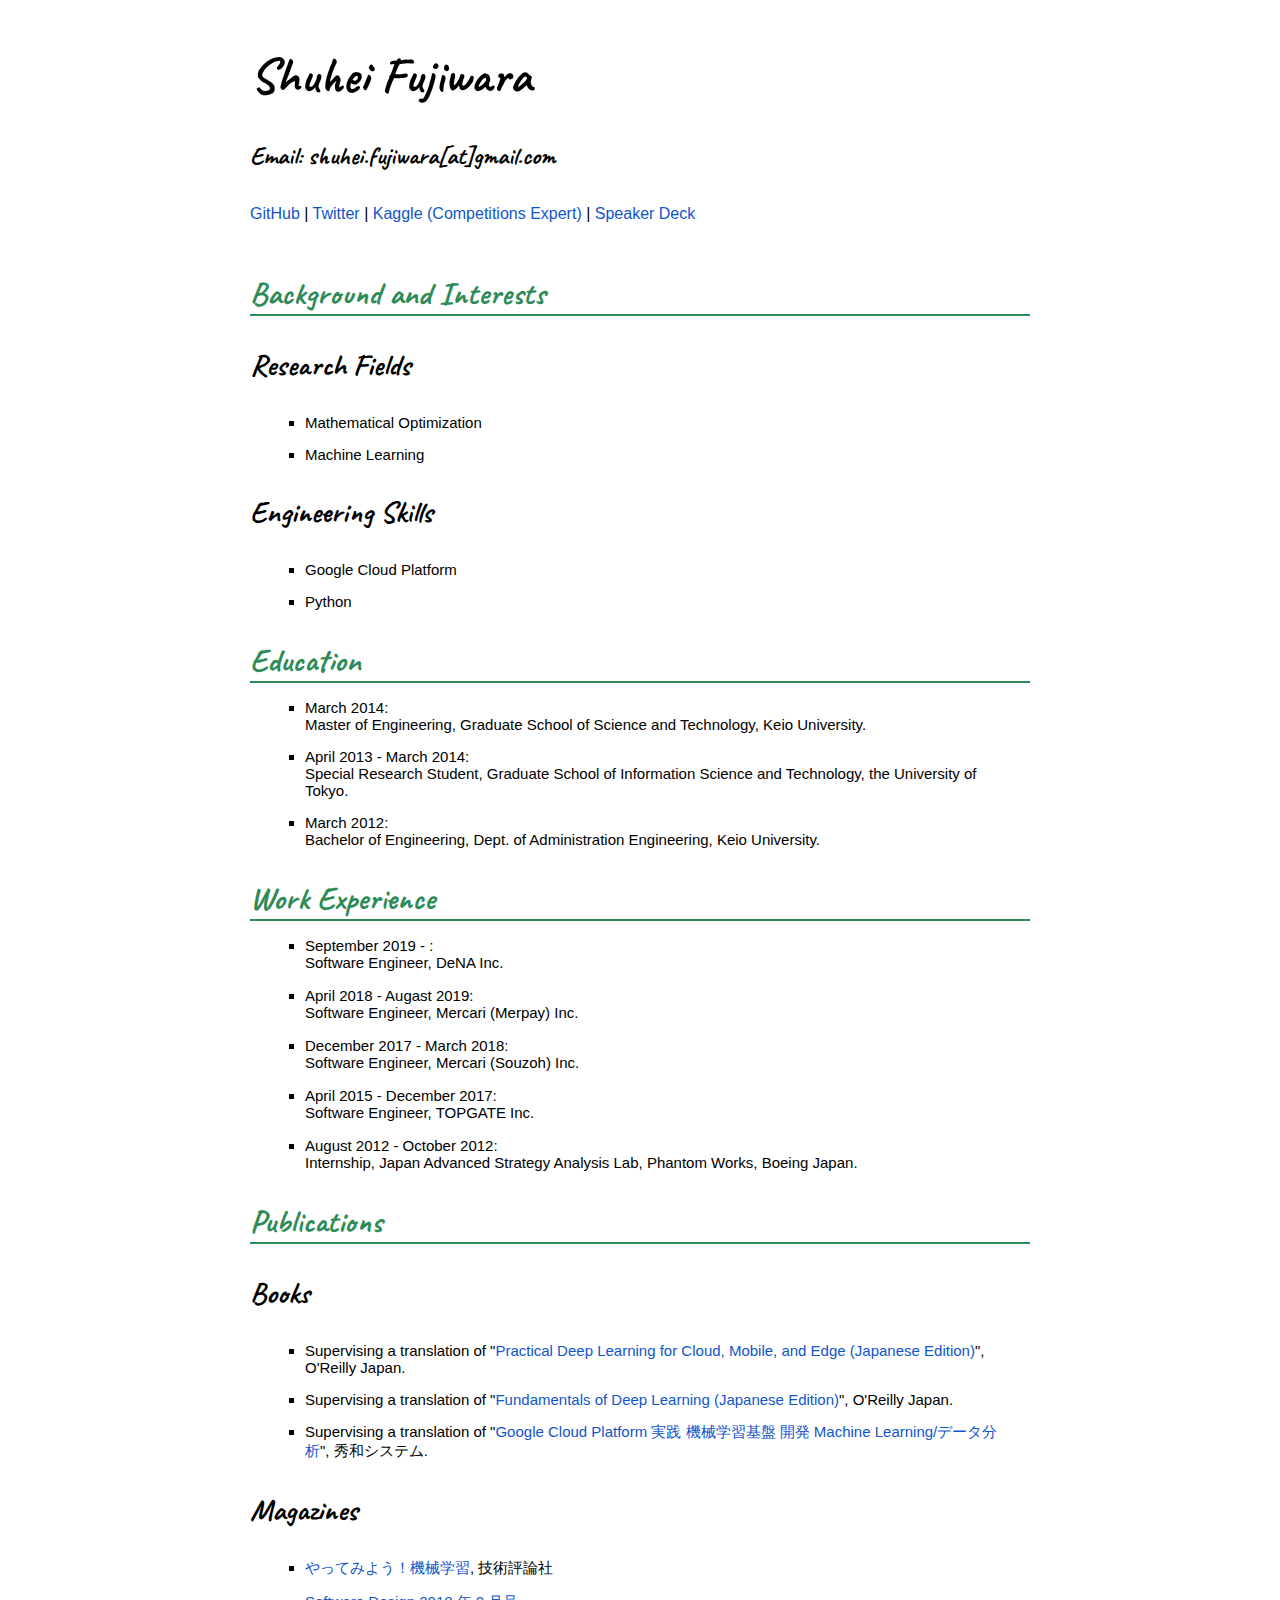
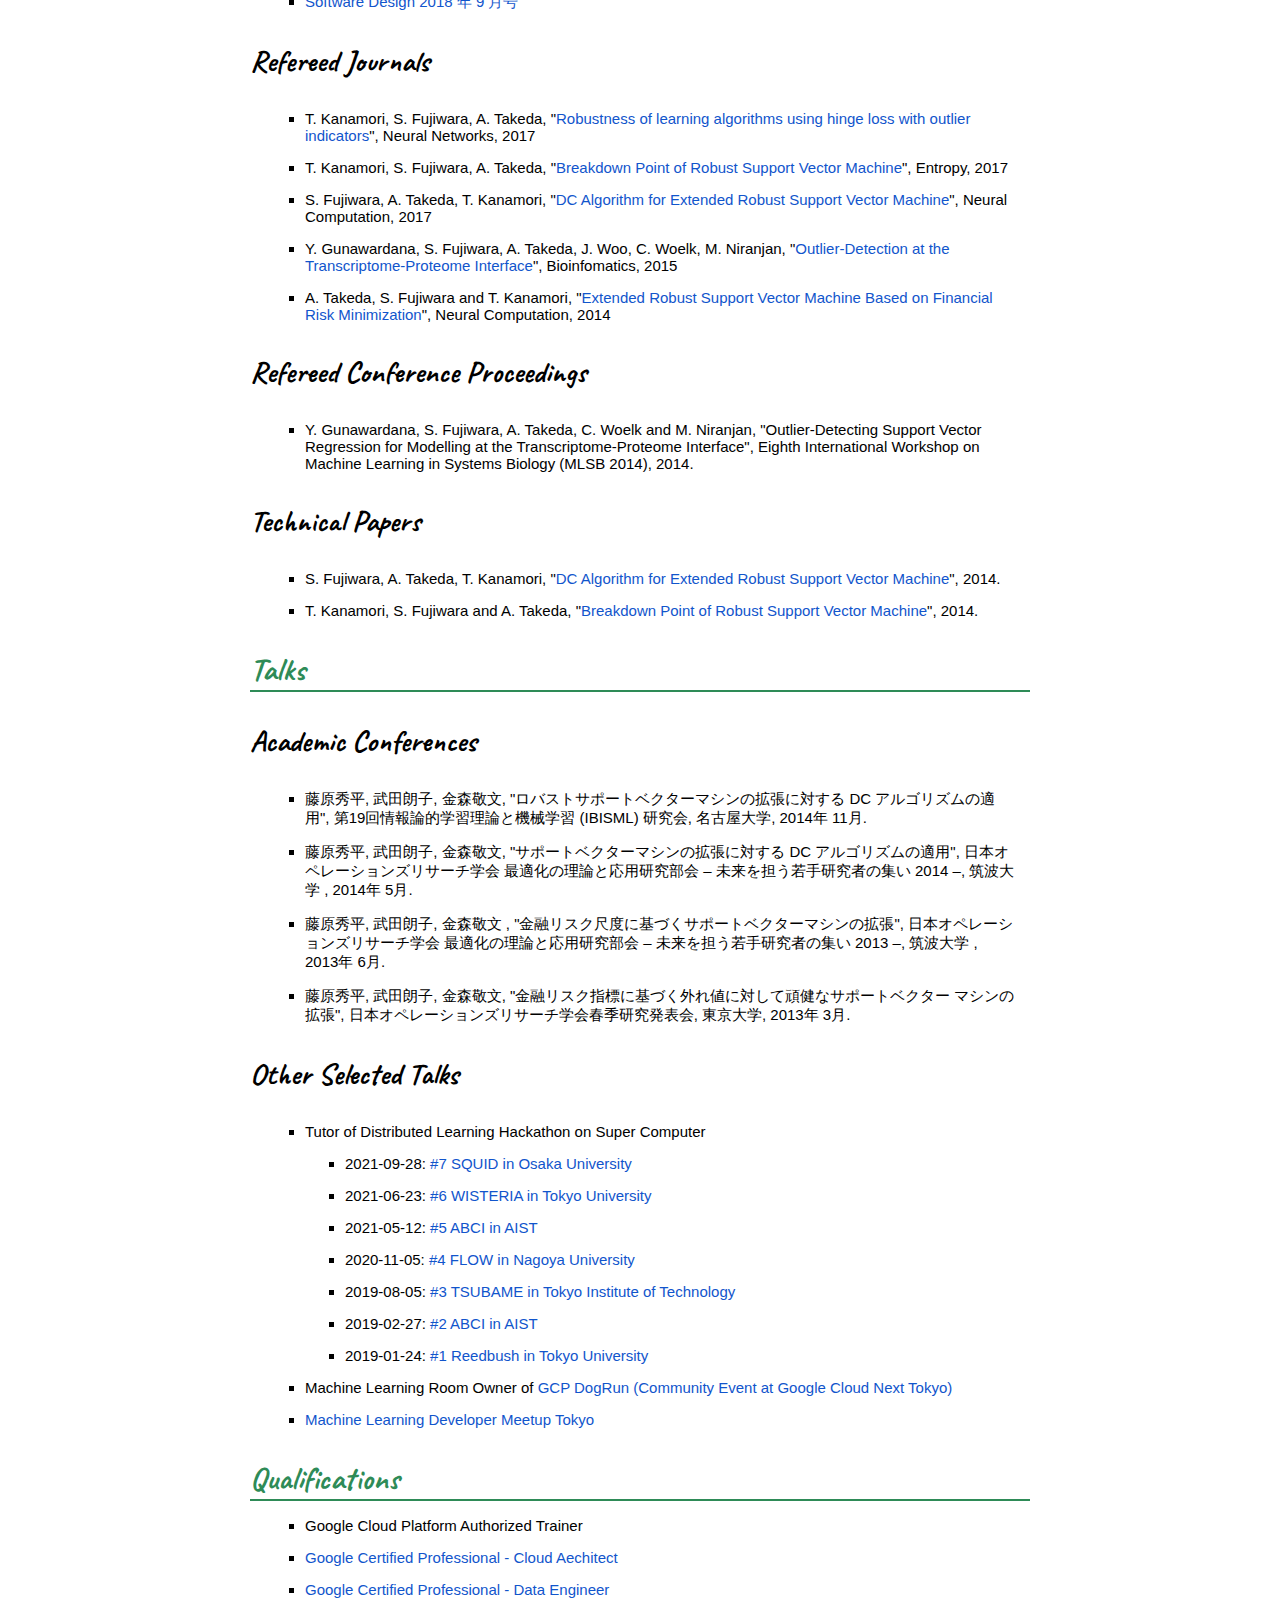
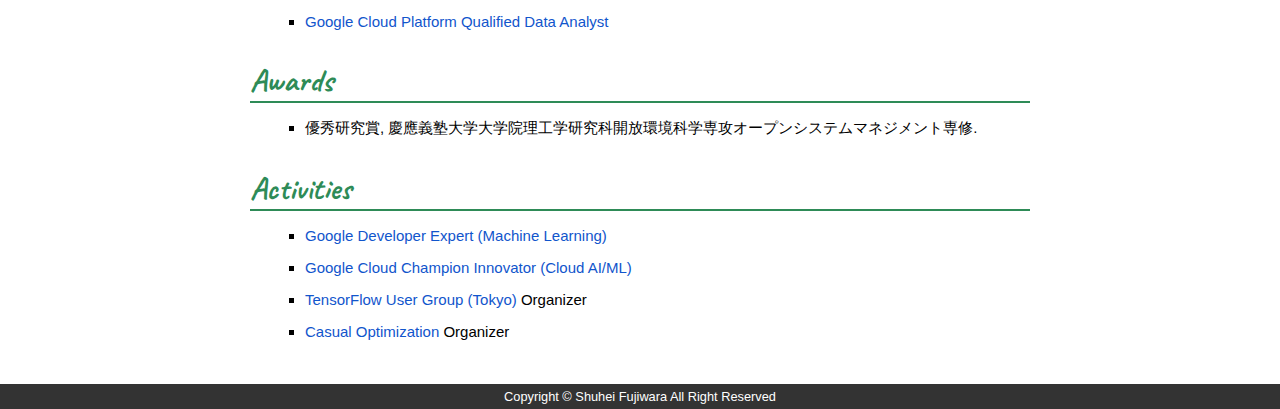
<file: index.html>
<!DOCTYPE html PUBLIC "-//W3C//DTD HTML 4.01 Transitional//EN" "http://www.w3.org/TR/html4/loose.dtd">
<html lang="ja">
<head>
<link href="https://fonts.googleapis.com/css?family=Caveat" rel="stylesheet" type="text/css">
<meta http-equiv="Content-Type" content="text/html; charset=UTF-8">
<meta http-equiv="Content-Style-Type" content="text/css">
<title>Shuhei Fujiwara</title>
<link rel="stylesheet" type="text/css" href="style.css">
</head>

<body>

  <div id="base_top">
    <div id="head">
      <h1>Shuhei Fujiwara</h1>
      <h4>Email: shuhei.fujiwara[at]gmail.com</h4>
      <a href="https://github.com/sfujiwara">GitHub</a> |
      <a href="https://twitter.com/shuhei_fujiwara">Twitter</a> |
      <a href="https://www.kaggle.com/sfujiwara">Kaggle (Competitions Expert)</a> |
      <a href="https://speakerdeck.com/shuheif">Speaker Deck</a>
    </div>
  </div>
  <div id="base">
    <h2>Background and Interests</h2>
      <h3>Research Fields</h3>
      <ul>
        <li>Mathematical Optimization</li>
        <li>Machine Learning</li>
      </ul>
      <h3>Engineering Skills</h3>
      <ul>
        <li>Google Cloud Platform</li>
        <li>Python</li>
      </ul>
      <h2>Education</h2>
      <ul>
        <li>March 2014:<br>Master of Engineering, Graduate School of Science and Technology, Keio University.</li>
        <li>April 2013 - March 2014:<br>Special Research Student, Graduate School of Information Science and Technology, the University of Tokyo.</li>
        <li>March 2012:<br>Bachelor of Engineering, Dept. of Administration Engineering, Keio University.</li>
      </ul>
    <h2>Work Experience</h2>
    <ul>
      <li>September 2019 - :<br>Software Engineer, DeNA Inc.</li>
    </ul>
    <ul>
      <li>April 2018 - Augast 2019:<br>Software Engineer, Mercari (Merpay) Inc.</li>
    </ul>
    <ul>
      <li>December 2017 - March 2018:<br>Software Engineer, Mercari (Souzoh) Inc.</li>
    </ul>
    <ul>
      <li>April 2015 - December 2017:<br>Software Engineer, TOPGATE Inc.</li>
    </ul>
    <ul>
      <li>August 2012 - October 2012:<br>Internship, Japan Advanced Strategy Analysis Lab, Phantom Works, Boeing Japan.</li>
    </ul>
    <h2>Publications</h2>

    <h3>Books</h3>
    <ul>
      <li>Supervising a translation of "<a href=https://www.oreilly.co.jp/books/9784814400287/>Practical Deep Learning for Cloud, Mobile, and Edge (Japanese Edition)</a>", O'Reilly Japan.</li>
      <li>Supervising a translation of "<a href=https://www.oreilly.co.jp/books/9784873118321/>Fundamentals of Deep Learning (Japanese Edition)</a>", O'Reilly Japan.</li>
      <li>Supervising a translation of "<a href=https://www.shuwasystem.co.jp/book/9784798059570.html/>Google Cloud Platform 実践 機械学習基盤 開発 Machine Learning/データ分析</a>", 秀和システム.</li>
    </ul>
    
    <h3>Magazines</h3>
    <ul>
      <li><a href="https://gihyo.jp/book/2019/978-4-297-10396-5">やってみよう！機械学習</a>, 技術評論社</li>
      <li><a href="https://gihyo.jp/magazine/SD/archive/2018/201809">Software Design 2018 年 9 月号</a></li>
    </ul>

    <h3>Refereed Journals</h3>
    <ul>
      <li>T. Kanamori, S. Fujiwara, A. Takeda, "<a href="https://www.sciencedirect.com/science/article/pii/S0893608017301570">Robustness of learning algorithms using hinge loss with outlier indicators</a>", Neural Networks, 2017</li>
      <li>T. Kanamori, S. Fujiwara, A. Takeda, "<a href="http://www.mdpi.com/1099-4300/19/2/83">Breakdown Point of Robust Support Vector Machine</a>", Entropy, 2017</li>
      <li>S. Fujiwara, A. Takeda, T. Kanamori, "<a href="http://www.mitpressjournals.org/doi/abs/10.1162/NECO_a_00958#.WPzG-FPygp8">DC Algorithm for Extended Robust Support Vector Machine</a>", Neural Computation, 2017</li>
      <li>Y. Gunawardana, S. Fujiwara, A. Takeda, J. Woo, C. Woelk, M. Niranjan, "<a href="https://academic.oup.com/bioinformatics/article/31/15/2530/188674">Outlier-Detection at the Transcriptome-Proteome Interface</a>", Bioinfomatics, 2015</li>
      <li>A. Takeda, S. Fujiwara and T. Kanamori, "<a href="http://www.mitpressjournals.org/doi/abs/10.1162/NECO_a_00647?journalCode=neco">Extended Robust Support Vector Machine Based on Financial Risk Minimization</a>", Neural Computation, 2014</li>
    </ul>
    <h3>Refereed Conference Proceedings</h3>
    <ul>
      <li>Y. Gunawardana, S. Fujiwara, A. Takeda, C. Woelk and M. Niranjan, "Outlier-Detecting Support Vector Regression for Modelling at the Transcriptome-Proteome Interface", Eighth International Workshop on Machine Learning in Systems Biology (MLSB 2014), 2014. </li>
    </ul>
    <h3>Technical Papers</h3>
    <ul>
      <li>S. Fujiwara, A. Takeda, T. Kanamori, "<a href="https://www.keisu.t.u-tokyo.ac.jp/data/2014/METR14-38.pdf">DC Algorithm for Extended Robust Support Vector Machine</a>", 2014.</li>
      <li>T. Kanamori, S. Fujiwara and A. Takeda, "<a href="http://arxiv.org/abs/1409.0934">Breakdown Point of Robust Support Vector Machine</a>", 2014.</li>
    </ul>

    <h2>Talks</h2>

    <h3>Academic Conferences</h3>
    <ul>
      <li>藤原秀平, 武田朗子, 金森敬文, "ロバストサポートベクターマシンの拡張に対する DC アルゴリズムの適用", 第19回情報論的学習理論と機械学習 (IBISML) 研究会, 名古屋大学, 2014年 11月.</li>
      <li>藤原秀平, 武田朗子, 金森敬文, "サポートベクターマシンの拡張に対する DC アルゴリズムの適用", 日本オペレーションズリサーチ学会 最適化の理論と応用研究部会 – 未来を担う若手研究者の集い 2014 –, 筑波大学 , 2014年 5月.</li>
      <li>藤原秀平, 武田朗子, 金森敬文 , "金融リスク尺度に基づくサポートベクターマシンの拡張", 日本オペレーションズリサーチ学会 最適化の理論と応用研究部会 – 未来を担う若手研究者の集い 2013 –, 筑波大学 , 2013年 6月.</li>
      <li>藤原秀平, 武田朗子, 金森敬文, "金融リスク指標に基づく外れ値に対して頑健なサポートベクター
マシンの拡張", 日本オペレーションズリサーチ学会春季研究発表会, 東京大学, 2013年 3月.</li>
    </ul>

    <h3>Other Selected Talks</h3>
      <ul>
        <li>Tutor of Distributed Learning Hackathon on Super Computer</li>
        <ul>
          <li>2021-09-28: <a href="http://www.hpc.cmc.osaka-u.ac.jp/lec_ws/20210928/">#7 SQUID in Osaka University</a></li>
          <li>2021-06-23: <a href="https://www.cc.u-tokyo.ac.jp/events/lectures/159/">#6 WISTERIA in Tokyo University</a></li>
          <li>2021-05-12: <a href="https://abci.ai/event/2021/05/12/ja_minicamp.html">#5 ABCI in AIST</a></li>
          <li>2020-11-05: <a href="https://icts.nagoya-u.ac.jp/ja/sc/event/20201105_hackathon/2020-11-05-gpu.html">#4 FLOW in Nagoya University</a></li>
          <li>2019-08-05: <a href="http://gpu-computing.gsic.titech.ac.jp/node/100">#3 TSUBAME in Tokyo Institute of Technology</a></li>
          <li>2019-02-27: <a href="https://abci.ai/event/2019/02/27/ja_event.html">#2 ABCI in AIST</a></li>
          <li>2019-01-24: <a href="https://www.cc.u-tokyo.ac.jp/events/lectures/111/">#1 Reedbush in Tokyo University</a></li>
        </ul>
        <li>Machine Learning Room Owner of <a href="https://dogrun.gcpug.jp/en">GCP DogRun (Community Event at Google Cloud Next Tokyo)</a></li>
        <li><a href="https://events.withgoogle.com/ml-developer-meetup/">Machine Learning Developer Meetup Tokyo</a></li>
      </ul>

    <h2>Qualifications</h2>
    <ul>
      <li>Google Cloud Platform Authorized Trainer</li>
      <li><a href="https://drive.google.com/file/d/1t16pzvFpTzkPVQH_NSJgpOuPRYjlbwaA/view?usp=sharing">Google Certified Professional - Cloud Aechitect</a></li>
      <li><a href="https://drive.google.com/file/d/0BzexYgb12tcUcDVVSlUyRnFDMFk/view?usp=sharing">Google Certified Professional - Data Engineer</a></li>
      <li><a href="https://drive.google.com/file/d/0BzexYgb12tcUOGxkRGJPMWxjcnJRcnVJbTlkMFl3Y2ZCdkQ0/view?usp=sharing">Google Cloud Platform Qualified Data Analyst</a></li>
    </ul>

    <h2>Awards</h2>
    <ul>
      <li>優秀研究賞, 慶應義塾大学大学院理工学研究科開放環境科学専攻オープンシステムマネジメント専修.</li>
    </ul>
    <h2>Activities</h2>
    <ul>
      <li><a href="https://developers.google.com/experts/people/shuhei-fujiwara">Google Developer Expert (Machine Learning)</a></li>
      <li><a href="https://cloud.google.com/innovators/champions">Google Cloud Champion Innovator (Cloud AI/ML)</a></li>
      <li><a href="https://tfug-tokyo.connpass.com/">TensorFlow User Group (Tokyo)</a> Organizer</li>
      <li><a href="https://casual-opt.github.io/">Casual Optimization</a> Organizer</li>
    </ul>
    <br style="clear:both;">
  </div>

  <div id="foot">
    Copyright &copy; Shuhei Fujiwara All Right Reserved
  </div>

</body>
</html>
</file>
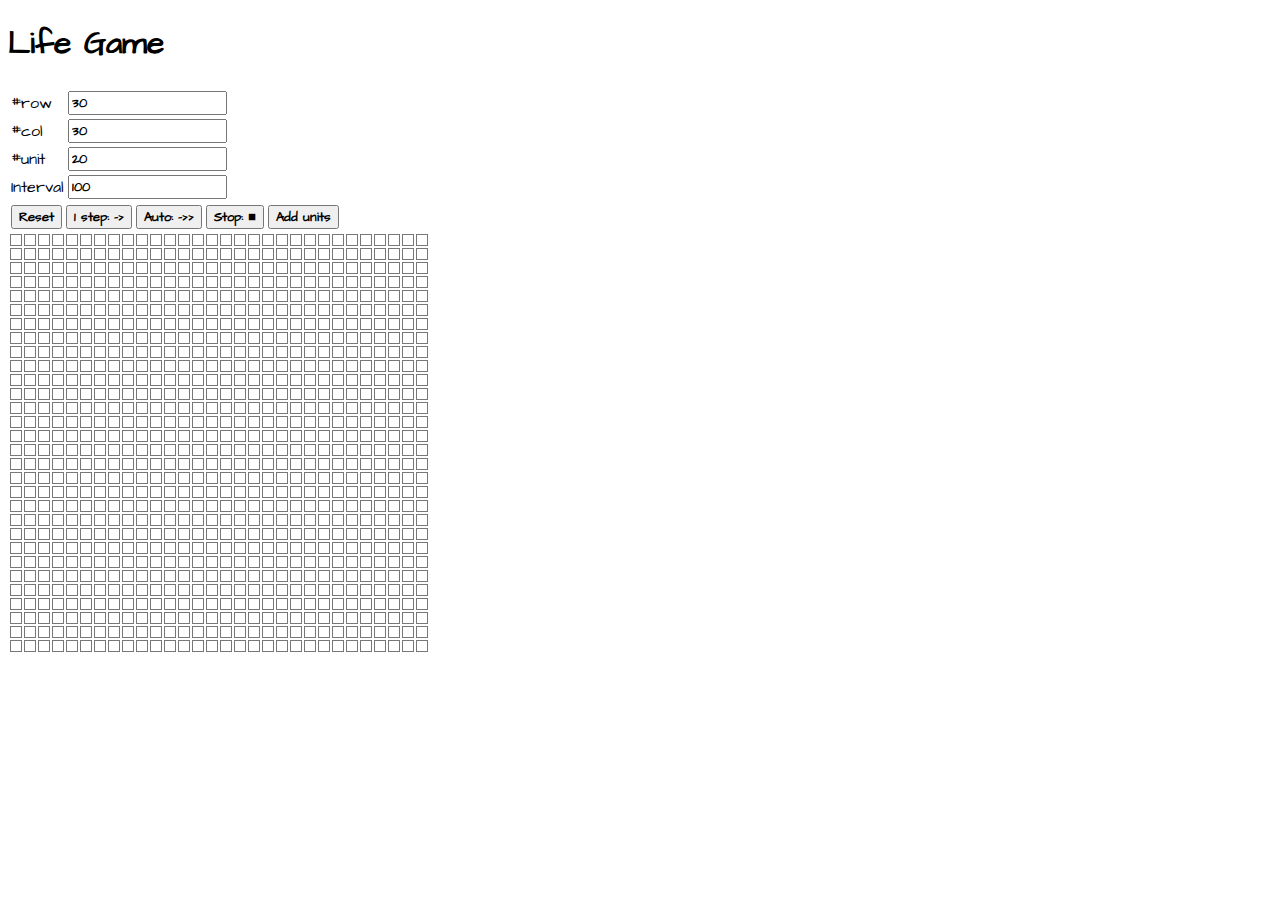
<file: life-game.html>
<!DOCTYPE html>
<html lang="en">

  <head>
    <meta charset="utf-8">
    <link href='https://fonts.googleapis.com/css?family=Architects+Daughter' rel='stylesheet' type='text/css'>
    <script src="http://ajax.googleapis.com/ajax/libs/jquery/1.7.0/jquery.min.js"></script>
    <script src="js/cell-game.js"></script>
    <title>Cell Game</title>
    <link href="style-cell-game.css" rel="stylesheet">
  </head>

  <body>
    <div id="main" class="container">
      <h1>Life Game</h1>
      <form>
        <table>
          <tr>
            <td>#row</td>
            <td><input type="number" id="nrow" value=30></td>
          </tr>
          <tr>
            <td>#col</td>
            <td><input type="number" id="ncol" value=30></td>
          </tr>
          <tr>
            <td>#unit</td>
            <td><input type="number" id="nunit" value=20></td>
          </tr>
          <tr>
            <td>Interval</td>
            <td><input type="number" id="interval" value=100></td>
          </tr>
        </table>
        <table>
          <tr>
            <td><input type="button" value="Reset" onclick="drawMap()"></td>
            <td><input type="button" value="1 step: ->" onclick="update()"></td>
            <td><input type="button" value="Auto: ->>" onclick="startAutoUpdate()"></td>
            <td><input type="button" value="Stop: ■" onclick="stopAutoUpdate()"></td>
            <td><input type="button" value="Add units" onclick="arrangeUnits()"></td>
          </tr>
        </table>
      </form>
      <div id="map"></div>
    </div>
    <script>drawMap();</script>
  </body>

</html>
</file>
<file: style.css>
/*----- 特定のタグ全般 -----*/
body{
  margin: 0px;
  font-family: "Helvetica Neue",Helvetica,Arial,sans-serif;
}
h1{
  font-size: 50px;
  font-family: "Caveat", "Helvetica Neue", Helvetica,Arial, serif;
}
h2
{
  font-size: 32px;
  border-bottom:solid 2px;
  color:#2E8B57;
  margin-bottom:15px;
  margin-top:30px;
  font-family: "Caveat", "Helvetica Neue", Helvetica,Arial, serif;
}
h3
{
  font-size: 30px;
  font-family: "Caveat", "Helvetica Neue", Helvetica,Arial, serif;
}
h4
{
  font-size: 25px;
  font-family: "Caveat", "Helvetica Neue", Helvetica,Arial, serif;
}
li
{
  margin: 15px;
  list-style-type: square;
  //font-family: "Helvetica Neue",Helvetica,Arial,sans-serif;
  font-size: 15px;
}
a:link
{
  color: #15c;
  text-decoration: none;
}
a:hover
{
  color: #2E8B57;
}

/*-----トップメニュー部分-----*/
#topmenu ul
{
  //margin: 0px;
  padding:0px;
}
#topmenu li
{
  float:left;
  list-style:none;
  padding:0px;
  margin-bottom:0px;
  margin-left:10px;
  margin-top:20px;
  width:91px;
  height:23px;
  text-align:center;
  font-weight:bold;
  font-family: "Architects Daughter", "Helvetica Neue", Helvetica,Arial, serif;
}

#topmenu a
{
  color:#999999;
  font-size:0.8em;
  padding-top:3px;
  text-decoration:none;
}

#topmenu a:hover
{
  color:#2E8B57;
}

#topmenu
{
  width:780px;
  overflow:hidden;
  margin:auto;
  //margin-bottom: 50px;
  //border-bottom: dotted 2px #999999;
}

/*-----全体のレイアウト-----*/
#base_top
{
  width:100%;
  margin:auto;
  //border-bottom: dotted 2px #999999;
}
#base_bottom
{
  width:100%;
  margin:auto;
  background-color:#eeeeee;
}
#base
{
  width:780px;
  margin:auto;
  padding:10px;
  height:100%;
}

#head{
  width:780px;
  height: auto;
  overflow:hidden;
  margin:auto;
  padding: 10px;
}

#left
{
  width:220px;
  float:left;
}

#right
{
	float:left;
	width:780px;
}

#center
{
  float:left;
}

#foot
{
  clear:both;
  background-color:#333333;
  color:#ffffff;
  text-align:center;
  font-size:0.8em;
  padding:5px;
}
</file>
<file: style-cell-game.css>
h1{
  font-family: 'Architects Daughter', 'Helvetica Neue', Helvetica,Arial, serif;
}

table{
  font-family: 'Architects Daughter', 'Helvetica Neue', Helvetica,Arial, serif;
  font-weight: normal;
}

input{
  font-family: 'Architects Daughter', 'Helvetica Neue', Helvetica,Arial, serif;
  font-weight: bold;
}

#map td.occupied-cell
{
  background: #aaa;
  border: 1px solid #777;
  padding: 0;
  margin: 0;
  line-height: 0;
  width: 10px;
  height: 10px;
}

#map td.empty-cell
{
  background: #fff;
  border: 1px solid #777;
  padding: 0;
  margin: 0;
  line-height: 0;
  width: 10px;
  height: 10px;
}
</file>
